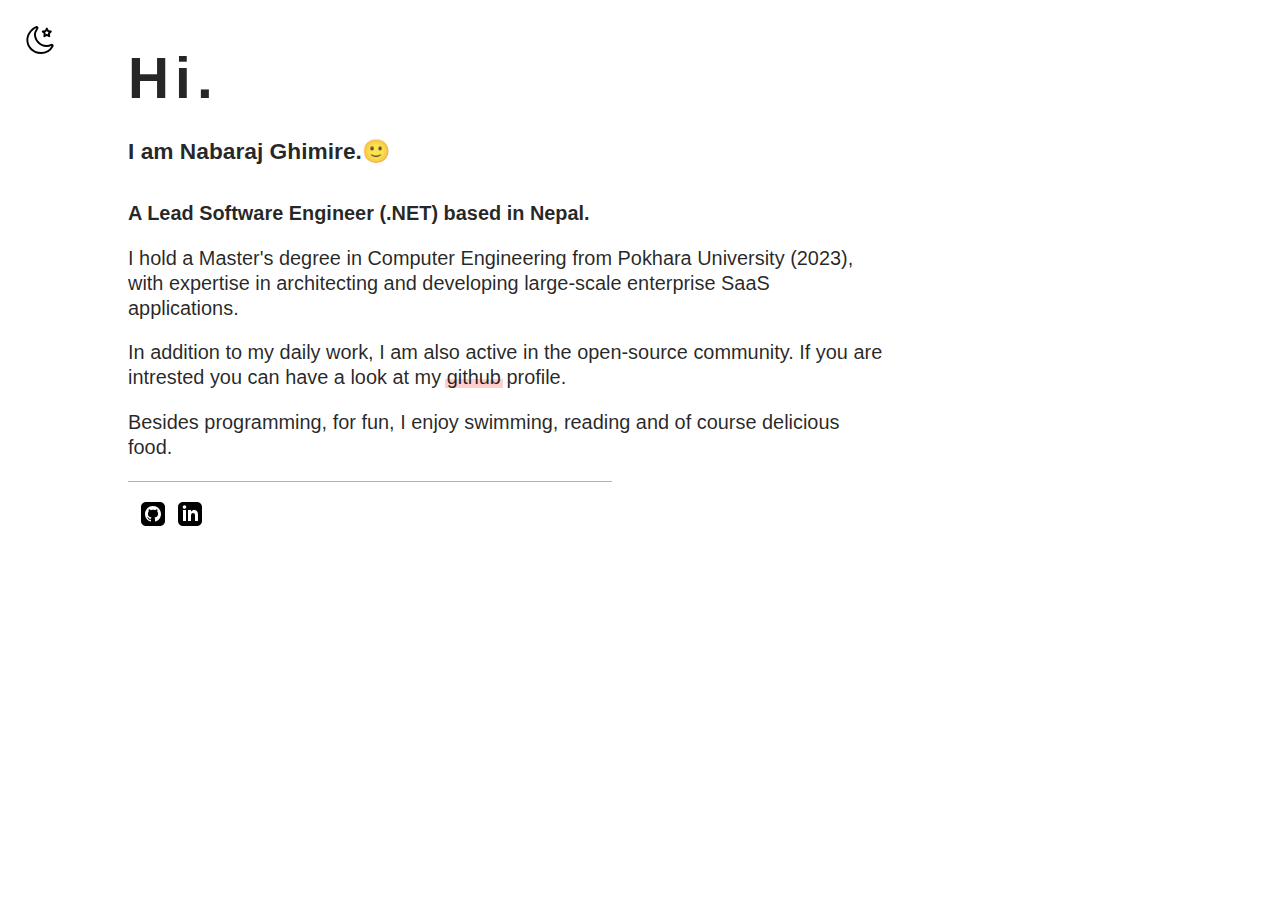
<file: index.html>
<!DOCTYPE html>
<html class="light">

<head>
<meta charset="utf-8">
<meta name="viewport" content="width=device-width,initial-scale=1,maximum-scale=1,minimum-scale=1,user-scalable=no">
<title>Nabaraj Ghimire</title>
<link rel="icon" href="assets/image/photo.jpg">
<link href="assets/css/google-api.css" rel="stylesheet" type="text/css">

<script async src="assets/js/gTag.js"></script>
<script>
    window.dataLayer = window.dataLayer || [];
    function gtag(){dataLayer.push(arguments);}
    gtag('js', new Date());

    gtag('config', 'G-2GD682MZZN');
  </script>
<script>window.routerBase = "index.html";</script>



<link rel="stylesheet" href="assets/css/index.css">
</head>
<body>
<div class="icons">
<div class="sun" id="icon-sun">
<svg t="1597713604630" class="icon" viewBox="0 0 1024 1024" version="1.1" xmlns="http://www.w3.org/2000/svg" p-id="4026" width="32" height="32"><path d="M915.2 476.16h-43.968c-24.704 0-44.736 16-44.736 35.84s20.032 35.904 44.736 35.904H915.2c24.768 0 44.8-16.064 44.8-35.904s-20.032-35.84-44.8-35.84zM512 265.6c-136.704 0-246.464 109.824-246.464 246.4 0 136.704 109.76 246.464 246.464 246.464S758.4 648.704 758.4 512c0-136.576-109.696-246.4-246.4-246.4z m0 425.6c-99.008 0-179.2-80.128-179.2-179.2 0-98.944 80.192-179.2 179.2-179.2S691.2 413.056 691.2 512c0 99.072-80.192 179.2-179.2 179.2zM197.44 512c0-19.84-19.136-35.84-43.904-35.84H108.8c-24.768 0-44.8 16-44.8 35.84s20.032 35.904 44.8 35.904h44.736c24.768 0 43.904-16.064 43.904-35.904zM512 198.464c19.776 0 35.84-20.032 35.84-44.8v-44.8C547.84 84.032 531.84 64 512 64s-35.904 20.032-35.904 44.8v44.8c0 24.768 16.128 44.864 35.904 44.864z m0 627.136c-19.776 0-35.904 20.032-35.904 44.8v44.736C476.096 940.032 492.16 960 512 960s35.84-20.032 35.84-44.8v-44.736c0-24.768-16.064-44.864-35.84-44.864z m329.92-592.832c17.472-17.536 20.288-43.072 6.4-57.024-14.016-14.016-39.488-11.2-57.024 6.336-4.736 4.864-26.496 26.496-31.36 31.36-17.472 17.472-20.288 43.008-6.336 57.024 13.952 14.016 39.488 11.2 57.024-6.336 4.8-4.864 26.496-26.56 31.296-31.36zM213.376 759.936c-4.864 4.8-26.56 26.624-31.36 31.36-17.472 17.472-20.288 42.944-6.4 56.96 14.016 13.952 39.552 11.2 57.024-6.336 4.8-4.736 26.56-26.496 31.36-31.36 17.472-17.472 20.288-43.008 6.336-56.96-14.016-13.952-39.552-11.072-56.96 6.336z m19.328-577.92c-17.536-17.536-43.008-20.352-57.024-6.336-14.08 14.016-11.136 39.488 6.336 57.024 4.864 4.864 26.496 26.56 31.36 31.424 17.536 17.408 43.008 20.288 56.96 6.336 14.016-14.016 11.264-39.488-6.336-57.024-4.736-4.864-26.496-26.56-31.296-31.424z m527.168 628.608c4.864 4.864 26.624 26.624 31.36 31.424 17.536 17.408 43.072 20.224 57.088 6.336 13.952-14.016 11.072-39.552-6.4-57.024-4.864-4.8-26.56-26.496-31.36-31.36-17.472-17.408-43.072-20.288-57.024-6.336-13.952 14.016-11.008 39.488 6.336 56.96z" p-id="4027" fill="#e6e6e6"></path></svg>
</div>
<div class="moon" id="icon-moon">
<svg t="1597719322707" class="icon" viewBox="0 0 1024 1024" version="1.1" xmlns="http://www.w3.org/2000/svg" p-id="3854" width="28" height="28"><path d="M991.816611 674.909091a69.166545 69.166545 0 0 0-51.665455-23.272727 70.795636 70.795636 0 0 0-27.438545 5.585454A415.674182 415.674182 0 0 1 754.993338 698.181818c-209.594182 0-393.472-184.785455-393.472-395.636363 0-52.363636 38.539636-119.621818 69.515637-173.614546 4.887273-8.610909 9.634909-16.756364 14.103272-24.901818A69.818182 69.818182 0 0 0 384.631156 0a70.842182 70.842182 0 0 0-27.438545 5.585455C161.678429 90.298182 14.362065 307.898182 14.362065 512c0 282.298182 238.824727 512 532.38691 512a522.286545 522.286545 0 0 0 453.957818-268.334545A69.818182 69.818182 0 0 0 991.816611 674.909091zM546.679156 954.181818c-248.785455 0-462.941091-192-462.941091-442.181818 0-186.647273 140.637091-372.829091 300.939637-442.181818-36.817455 65.629091-92.578909 151.970909-92.578909 232.727273 0 250.181818 214.109091 465.454545 462.917818 465.454545a488.331636 488.331636 0 0 0 185.181091-46.545455 453.003636 453.003636 0 0 1-393.565091 232.727273z m103.656728-669.323636l-14.266182 83.781818a34.909091 34.909091 0 0 0 50.362182 36.770909l74.775272-39.563636 74.752 39.563636a36.142545 36.142545 0 0 0 16.174546 3.956364 34.909091 34.909091 0 0 0 34.210909-40.727273l-14.289455-83.781818 60.509091-59.345455a35.025455 35.025455 0 0 0-19.223272-59.578182l-83.61891-12.101818-37.376-76.101818a34.56 34.56 0 0 0-62.254545 0l-37.376 76.101818-83.618909 12.101818a34.909091 34.909091 0 0 0-19.246546 59.578182z m70.423272-64.698182a34.280727 34.280727 0 0 0 26.135273-19.083636l14.312727-29.090909 14.336 29.090909a34.257455 34.257455 0 0 0 26.135273 19.083636l32.046546 4.887273-23.272728 22.574545a35.234909 35.234909 0 0 0-10.007272 30.952727l5.46909 32.116364-28.625454-15.127273a34.490182 34.490182 0 0 0-32.302546 0l-28.695272 15.127273 5.469091-32.116364a35.141818 35.141818 0 0 0-9.984-30.952727l-23.272728-22.574545z" p-id="3855"></path></svg>
</div>
</div>
<div class="title">
<h1>Hi.</h1>
</div>
<div class="box name">
I am Nabaraj Ghimire.&#128578; 
</div>
<div class="content">
<p>
  <b>
    A Lead Software Engineer (.NET) based in Nepal.
  </b>
</p> 
<p>
I hold a Master's degree in Computer Engineering from Pokhara University (2023), with expertise in architecting and developing large-scale enterprise SaaS applications.
</p>
<p>
  In addition to my daily work, I am also active in the open-source community. If you are intrested you can have a look at my 
<a class="c6 link" href="https://github.com/Nabaraj222" target="_blank">github</a> profile.
</p>
<p>
  Besides programming, for fun, I enjoy swimming, reading and of course delicious food.
</p>
</div>
<div class="hr"></div>
<div class="box">
<div class="footer"></div>
<a href="https://github.com/Nabaraj222" target="_blank">
  <svg xmlns="http://www.w3.org/2000/svg" width="24" height="24" viewBox="0 0 24 24"><path d="M19 0h-14c-2.761 0-5 2.239-5 5v14c0 2.761 2.239 5 5 5h14c2.762 0 5-2.239 5-5v-14c0-2.761-2.238-5-5-5zm-4.466 19.59c-.405.078-.534-.171-.534-.384v-2.195c0-.747-.262-1.233-.55-1.481 1.782-.198 3.654-.875 3.654-3.947 0-.874-.312-1.588-.823-2.147.082-.202.356-1.016-.079-2.117 0 0-.671-.215-2.198.82-.64-.18-1.324-.267-2.004-.271-.68.003-1.364.091-2.003.269-1.528-1.035-2.2-.82-2.2-.82-.434 1.102-.16 1.915-.077 2.118-.512.56-.824 1.273-.824 2.147 0 3.064 1.867 3.751 3.645 3.954-.229.2-.436.552-.508 1.07-.457.204-1.614.557-2.328-.666 0 0-.423-.768-1.227-.825 0 0-.78-.01-.055.487 0 0 .525.246.889 1.17 0 0 .463 1.428 2.688.944v1.489c0 .211-.129.459-.528.385-3.18-1.057-5.472-4.056-5.472-7.59 0-4.419 3.582-8 8-8s8 3.581 8 8c0 3.533-2.289 6.531-5.466 7.59z"/></svg>
</a>
<a href="https://www.linkedin.com/in/nabaraj-ghimire/" target="_blank">
  <svg xmlns="http://www.w3.org/2000/svg" width="24" height="24" viewBox="0 0 24 24"><path d="M19 0h-14c-2.761 0-5 2.239-5 5v14c0 2.761 2.239 5 5 5h14c2.762 0 5-2.239 5-5v-14c0-2.761-2.238-5-5-5zm-11 19h-3v-11h3v11zm-1.5-12.268c-.966 0-1.75-.79-1.75-1.764s.784-1.764 1.75-1.764 1.75.79 1.75 1.764-.783 1.764-1.75 1.764zm13.5 12.268h-3v-5.604c0-3.368-4-3.113-4 0v5.604h-3v-11h3v1.765c1.396-2.586 7-2.777 7 2.476v6.759z"/></svg>
</a>
<div class="ready-image"></div>
</div>
<script type="text/javascript">
    const html = document.documentElement;
    const sun = document.getElementById('icon-sun');
    const moon = document.getElementById('icon-moon');
    const body = document.body;

    function updateFlashlight(e) {
      var style = document.body.style;
      style.backgroundPositionX = e.pageX - 250 + "px";
      style.backgroundPositionY = e.pageY - 250 + "px";
    }

    sun.addEventListener('click', e => {
      html.classList.remove('dark');
      html.classList.add('light');

      ["mousemove", "touchstart", "touchmove", "touchend"].forEach(function(s) {
        document.documentElement.removeEventListener(s, updateFlashlight, false);
      });
    });

    moon.addEventListener('click', e => {
      html.classList.add('dark');
      html.classList.remove('light');
      if(/Android|webOS|iPhone|iPad|iPod|BlackBerry|IEMobile|Opera Mini/i.test(navigator.userAgent))
      {
        alert("Hait! Your device's power is not enough for the flashlight.");
      }
      updateFlashlight(e);
      ["mousemove", "touchstart", "touchmove", "touchend"].forEach(function(s) {
        document.documentElement.addEventListener(s, updateFlashlight, false);
      });
    });
  </script>
</body>
</file>
<file: assets/css/google-api.css>
body{font-family:montserrat,helvetica neue,hiragino sans gb,lihei pro,Arial,sans-serif;font-size:calc(10px + 0.33vw);-webkit-font-smoothing:antialiased;padding:5vh 10vw;color:#000000d9;margin:0;background-color:#fff}.ready-image::after{content:'';background-image:url(../image/flashlight.png)}.dark body{background-color:#000;background-image:url(../image/flashlight.png);background-repeat:no-repeat;background-size:500px 500px}.icons{position:fixed;padding:2vw;left:0;top:0}.icons div{cursor:pointer}.light .sun{display:none;transition:all .2s}.dark .icons:hover .sun svg path{fill:#000000d9}.dark .moon{display:none}.title{display:inline-flex;align-items:baseline}.title h1{font-size:4em;font-weight:800;letter-spacing:6px;margin-bottom:0;margin-top:0;cursor:default}.title h2{margin-bottom:0;margin-left:2vw;font-weight:400;color:rgba(0,0,0,.4);cursor:default}.box{display:flex;align-items:baseline}.name{font-size:1.6em;font-weight:600;margin-top:3vh;cursor:default}.box img{width:18px;height:18px;margin-left:1vw}.content{margin-top:4vh;font-size:1.4em;line-height:1.25;max-width:38em;cursor:default}.content a{text-decoration:none;position:relative}.content .bold{font-weight:700}.dark .content a{color:#000000d9}.dark .content a{transition:all .2s}.light .content a{color:#000000d9}.light .link:after{content:'';position:absolute;z-index:-1;top:60%;left:-.1em;right:-.1em;bottom:0;transition:top 200ms cubic-bezier(0,.8,.13,1)}.light .link:hover:after{top:0}.dark .c1:hover{color:#1890ff}.light .c1:after{background-color:#1890ff80}.dark .c2:hover{color:#61dafb}.light .c2:after{background-color:#61dafb80}.dark .c3:hover{color:#5bc49f}.light .c3:after{background-color:#5bc49f80}.dark .c4:hover{color:#d48806}.light .c4:after{background-color:#feb64d80}.dark .c5:hover{color:#9287e7}.light .c5:after{background-color:#9287e780}.dark .c6:hover{color:#ffa39e}.light .c6:after{background-color:#ff78755c}.dark .c7:hover{color:#ad4e00}.light .c7:after{background-color:#ad4e004f}.dark .c8:hover{color:#9e1068}.light .c8:after{background-color:#9e106847}.hr{width:34em;height:1px;border-bottom:1px solid rgba(0,0,0,.3);margin:20px 0}.footer{font-size:1.4em;font-weight:400;color:rgba(0,0,0,.5);margin-top:2vh;cursor:default}.box a{margin-left:1vw}
</file>
<file: assets/css/index.css>
body{font-family:montserrat,helvetica neue,hiragino sans gb,lihei pro,Arial,sans-serif;font-size:calc(10px + 0.33vw);-webkit-font-smoothing:antialiased;padding:5vh 10vw;color:#000000d9;margin:0;background-color:#fff}.ready-image::after{content:'';background-image:url(../image/flashlight.png)}.dark body{background-color:#000;background-image:url(../image/flashlight.png);background-repeat:no-repeat;background-size:500px 500px}.icons{position:fixed;padding:2vw;left:0;top:0}.icons div{cursor:pointer}.light .sun{display:none;transition:all .2s}.dark .icons:hover .sun svg path{fill:#000000d9}.dark .moon{display:none}.title{display:inline-flex;align-items:baseline}.title h1{font-size:4em;font-weight:800;letter-spacing:6px;margin-bottom:0;margin-top:0;cursor:default}.title h2{margin-bottom:0;margin-left:2vw;font-weight:400;color:rgba(0,0,0,.4);cursor:default}.box{display:flex;align-items:baseline}.name{font-size:1.6em;font-weight:600;margin-top:3vh;cursor:default}.box img{width:18px;height:18px;margin-left:1vw}.content{margin-top:4vh;font-size:1.4em;line-height:1.25;max-width:38em;cursor:default}.content a{text-decoration:none;position:relative}.content .bold{font-weight:700}.dark .content a{color:#000000d9}.dark .content a{transition:all .2s}.light .content a{color:#000000d9}.light .link:after{content:'';position:absolute;z-index:-1;top:60%;left:-.1em;right:-.1em;bottom:0;transition:top 200ms cubic-bezier(0,.8,.13,1)}.light .link:hover:after{top:0}.dark .c1:hover{color:#1890ff}.light .c1:after{background-color:#1890ff80}.dark .c2:hover{color:#61dafb}.light .c2:after{background-color:#61dafb80}.dark .c3:hover{color:#5bc49f}.light .c3:after{background-color:#5bc49f80}.dark .c4:hover{color:#d48806}.light .c4:after{background-color:#feb64d80}.dark .c5:hover{color:#9287e7}.light .c5:after{background-color:#9287e780}.dark .c6:hover{color:#ffa39e}.light .c6:after{background-color:#ff78755c}.dark .c7:hover{color:#ad4e00}.light .c7:after{background-color:#ad4e004f}.dark .c8:hover{color:#9e1068}.light .c8:after{background-color:#9e106847}.hr{width:34em;height:1px;border-bottom:1px solid rgba(0,0,0,.3);margin:20px 0}.footer{font-size:1.4em;font-weight:400;color:rgba(0,0,0,.5);margin-top:2vh;cursor:default}.box a{margin-left:1vw}
</file>
